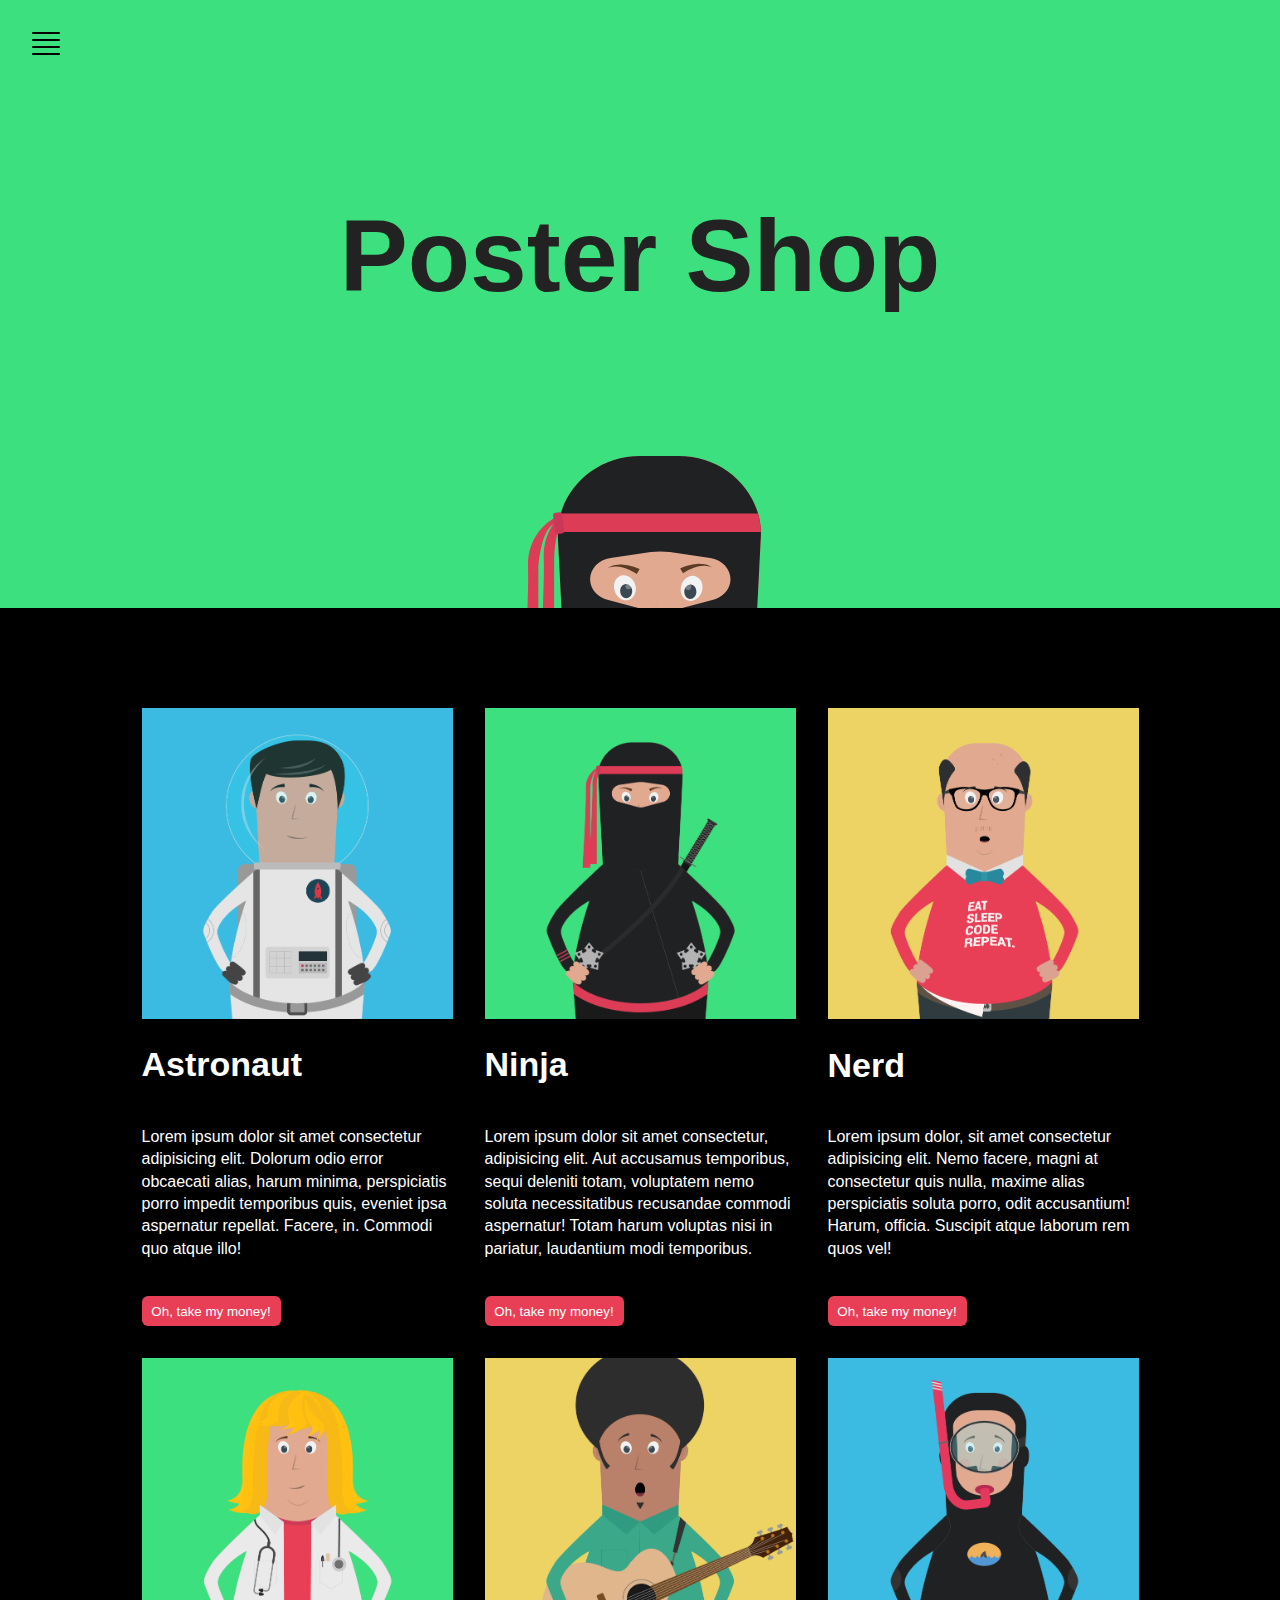
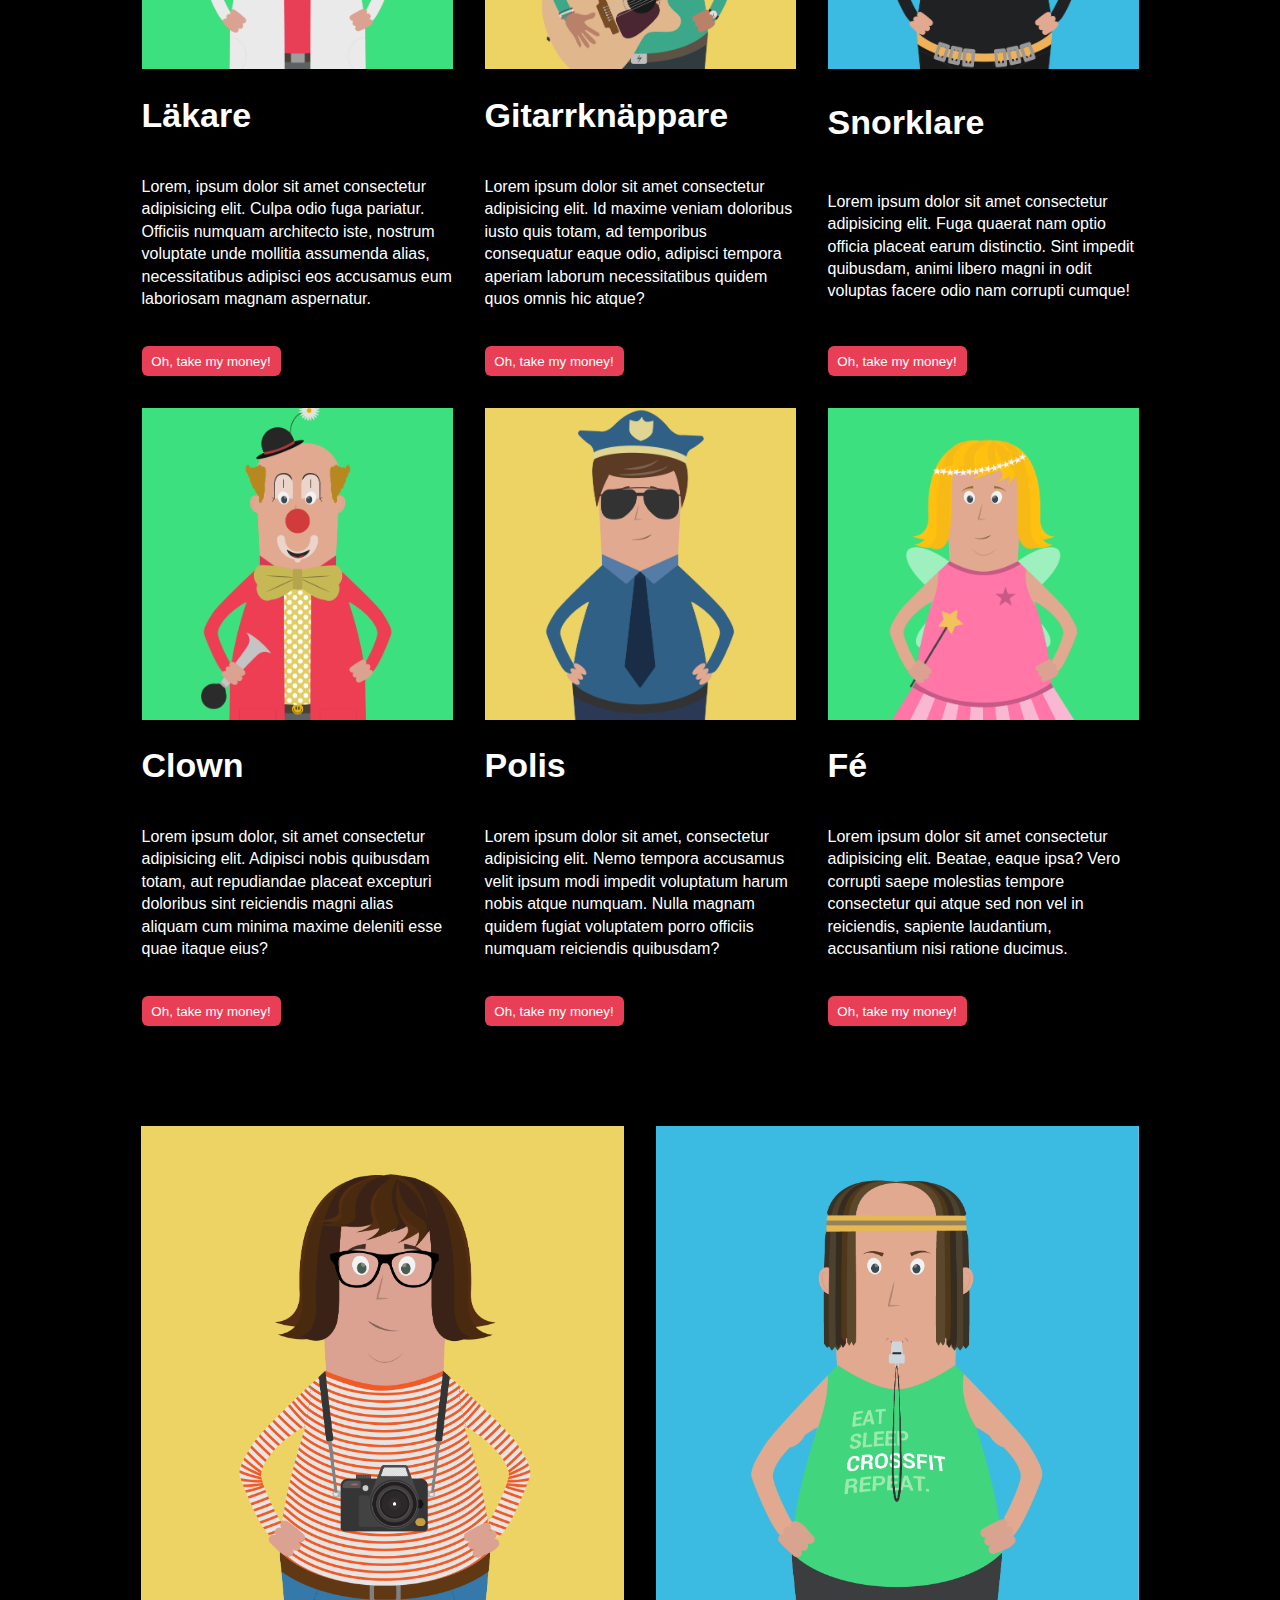
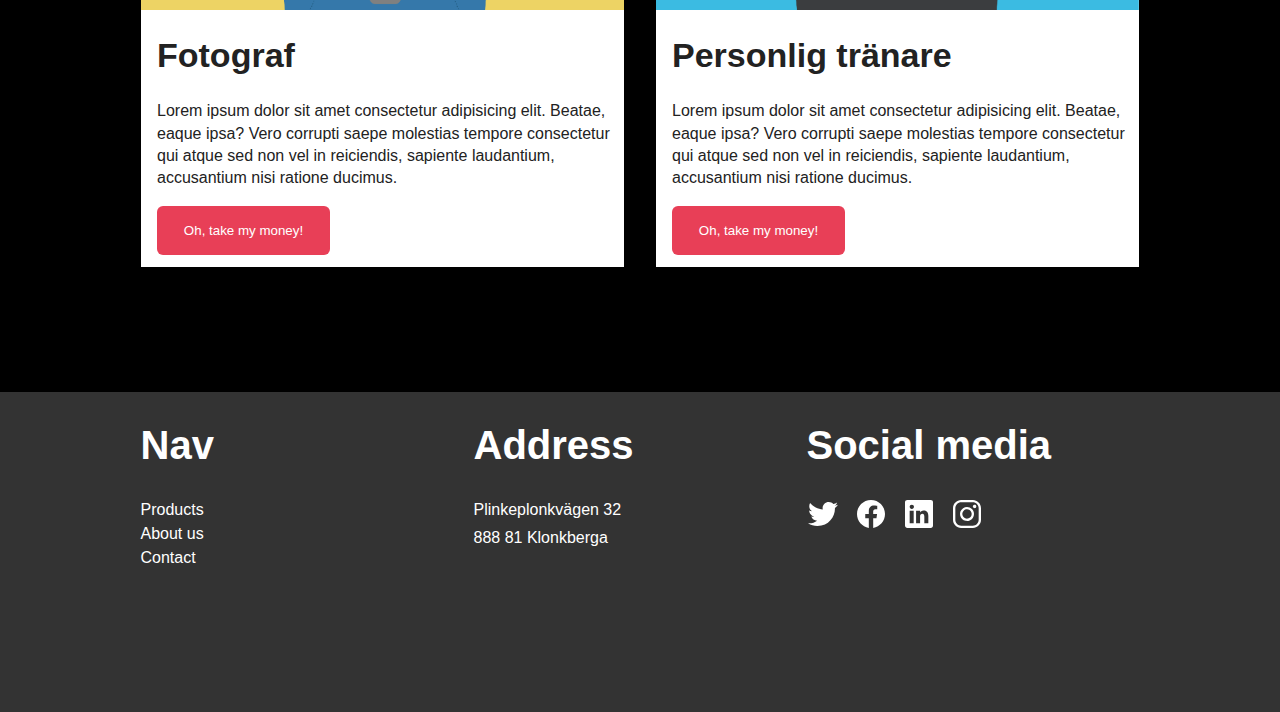
<file: index.html>
<!DOCTYPE html>
<html lang="en">
<head>
    <meta charset="UTF-8">
    <meta http-equiv="X-UA-Compatible" content="IE=edge">
    <meta name="viewport" content="width=device-width, initial-scale=1.0">
    <link rel="stylesheet" href="css/styles.css">
    <title>Document</title>
</head>
<body>
    <header>
        <aside>
            <a href="checkout.html">
                <img src="images/navicon.svg" alt="">
            </a>
        </aside>
        <h1>Poster Shop</h1>
        <img src="images/ninjahead.svg" alt="">
    </header>
    <main>
        <div class="wrapper">
            <article class="card">
                <img src="images/char-1.png" alt="">
                <h2>Astronaut</h2>
                <p>Lorem ipsum dolor sit amet consectetur adipisicing elit. Dolorum odio error obcaecati alias, harum minima, perspiciatis porro impedit temporibus quis, eveniet ipsa aspernatur repellat. Facere, in. Commodi quo atque illo!</p>
                <button class="button">Oh, take my money!</button>
            </article>
            <article class="card">
                <img src="images/char-2.png" alt="">
                <h2>Ninja</h2>
                <p>Lorem ipsum dolor sit amet consectetur, adipisicing elit. Aut accusamus temporibus, sequi deleniti totam, voluptatem nemo soluta necessitatibus recusandae commodi aspernatur! Totam harum voluptas nisi in pariatur, laudantium modi temporibus.</p>
                <button class="button">Oh, take my money!</button>
            </article>
            <article class="card">
                <img src="images/char-3.png" alt="">
                <h2>Nerd</h2>
                <p>Lorem ipsum dolor, sit amet consectetur adipisicing elit. Nemo facere, magni at consectetur quis nulla, maxime alias perspiciatis soluta porro, odit accusantium! Harum, officia. Suscipit atque laborum rem quos vel!</p>
                <button class="button">Oh, take my money!</button>
            </article>
            <article class="card">
                <img src="images/char-11.png" alt="">
                <h2>Läkare</h2>
                <p>Lorem, ipsum dolor sit amet consectetur adipisicing elit. Culpa odio fuga pariatur. Officiis numquam architecto iste, nostrum voluptate unde mollitia assumenda alias, necessitatibus adipisci eos accusamus eum laboriosam magnam aspernatur.</p>
                <button class="button">Oh, take my money!</button>
            </article>
            <article class="card">
                <img src="images/char-12.png" alt="">
                <h2>Gitarrknäppare</h2>
                <p>Lorem ipsum dolor sit amet consectetur adipisicing elit. Id maxime veniam doloribus iusto quis totam, ad temporibus consequatur eaque odio, adipisci tempora aperiam laborum necessitatibus quidem quos omnis hic atque?</p>
                <button class="button">Oh, take my money!</button>
            </article>
            <article class="card">
                <img src="images/char-4.png" alt="">
                <h2>Snorklare</h2>
                <p>Lorem ipsum dolor sit amet consectetur adipisicing elit. Fuga quaerat nam optio officia placeat earum distinctio. Sint impedit quibusdam, animi libero magni in odit voluptas facere odio nam corrupti cumque!</p>
                <button class="button">Oh, take my money!</button>
            </article>
            <article class="card">
                <img src="images/char-5.png" alt="">
                <h2>Clown</h2>
                <p>Lorem ipsum dolor, sit amet consectetur adipisicing elit. Adipisci nobis quibusdam totam, aut repudiandae placeat excepturi doloribus sint reiciendis magni alias aliquam cum minima maxime deleniti esse quae itaque eius?</p>
                <button class="button">Oh, take my money!</button>
            </article>
            <article class="card">
                <img src="images/char-6.png" alt="">
                <h2>Polis</h2>
                <p>Lorem ipsum dolor sit amet, consectetur adipisicing elit. Nemo tempora accusamus velit ipsum modi impedit voluptatum harum nobis atque numquam. Nulla magnam quidem fugiat voluptatem porro officiis numquam reiciendis quibusdam?</p>
                <button class="button">Oh, take my money!</button>
            </article>
            <article class="card">
                <img src="images/char-8.png" alt="">
                <h2>Fé</h2>
                <p>Lorem ipsum dolor sit amet consectetur adipisicing elit. Beatae, eaque ipsa? Vero corrupti saepe molestias tempore consectetur qui atque sed non vel in reiciendis, sapiente laudantium, accusantium nisi ratione ducimus.</p>
                <button class="button">Oh, take my money!</button>
            </article>
        </div>
        <div class="wrapper big-cards">
            <article class="big-card">
                <figure>
                    <img src="images/char-7.png" alt="">
                </figure>
                <section>
                    <h2>Fotograf</h2>
                    <p>Lorem ipsum dolor sit amet consectetur adipisicing elit. Beatae, eaque ipsa? Vero corrupti saepe molestias tempore consectetur qui atque sed non vel in reiciendis, sapiente laudantium, accusantium nisi ratione ducimus.</p>
                    <button class="button">Oh, take my money!</button>
                </section>
            </article>
            <article class="big-card">
                <figure>
                    <img src="images/char-9.png" alt="">
                </figure>
                <section>
                    <h2>Personlig tränare</h2>
                    <p>Lorem ipsum dolor sit amet consectetur adipisicing elit. Beatae, eaque ipsa? Vero corrupti saepe molestias tempore consectetur qui atque sed non vel in reiciendis, sapiente laudantium, accusantium nisi ratione ducimus.</p>
                    <button class="button">Oh, take my money!</button>
                </section>
            </article>
        </div>
    </main>
    <footer>
        <div class="wrapper">
            <section class="footer-links">
                <nav>
                    <h2>Nav</h2>
                    <a href="#" class="link">Products</a>
                    <a href="#" class="link">About us</a>
                    <a href="#" class="link">Contact</a>
                </nav>
                <article>
                    <h2>Address</h2>
                    <p>Plinkeplonkvägen 32</p>
                    <p>888 81 Klonkberga</p>
                </article>
                <article class="social-media">
                    <h2>Social media</h2>
                    <section class="icons">
                        <img src="images/logo-twitter.svg" alt="">
                        <img src="images/logo-facebook.svg" alt="">
                        <img src="images/logo-linkedin.svg" alt="">
                        <img src="images/logo-instagram.svg" alt="">
                    </section>
                </article>
            </section>
        </div>
    </footer>
</body>
</html>
</file>
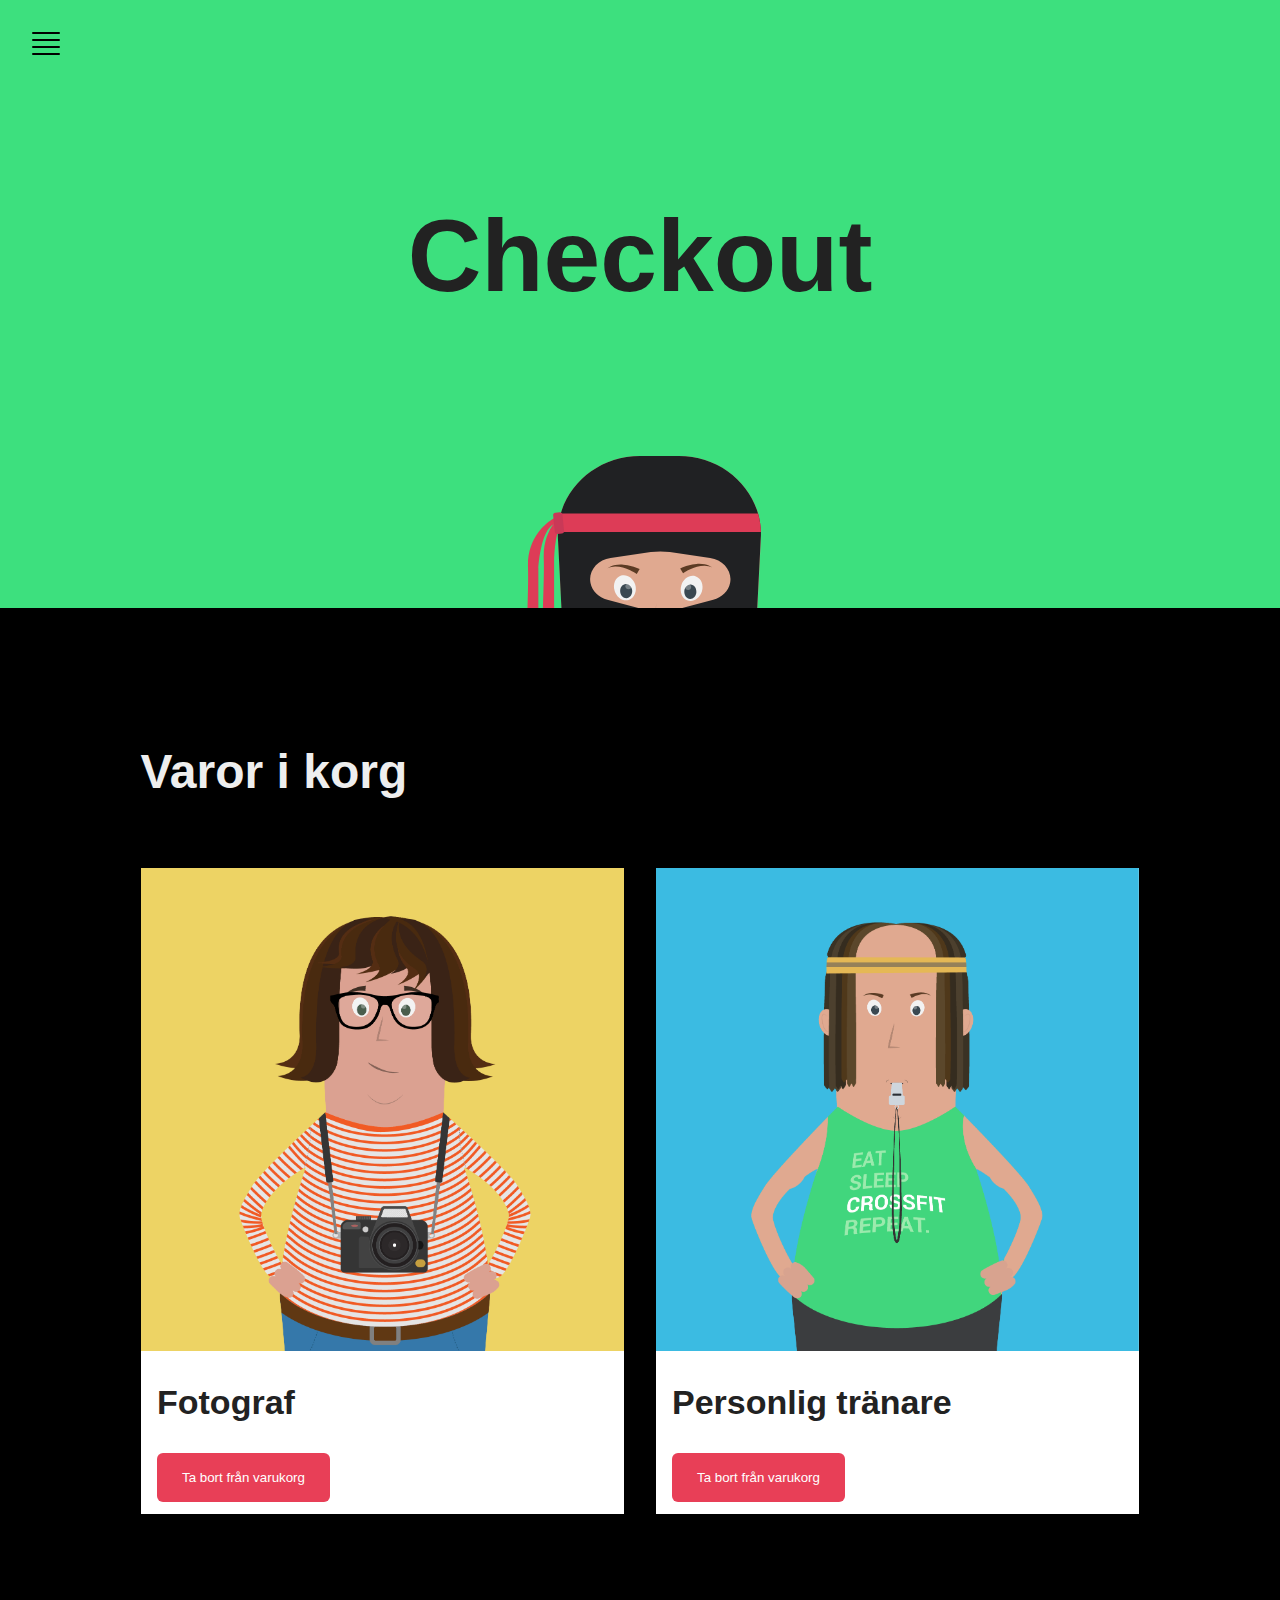
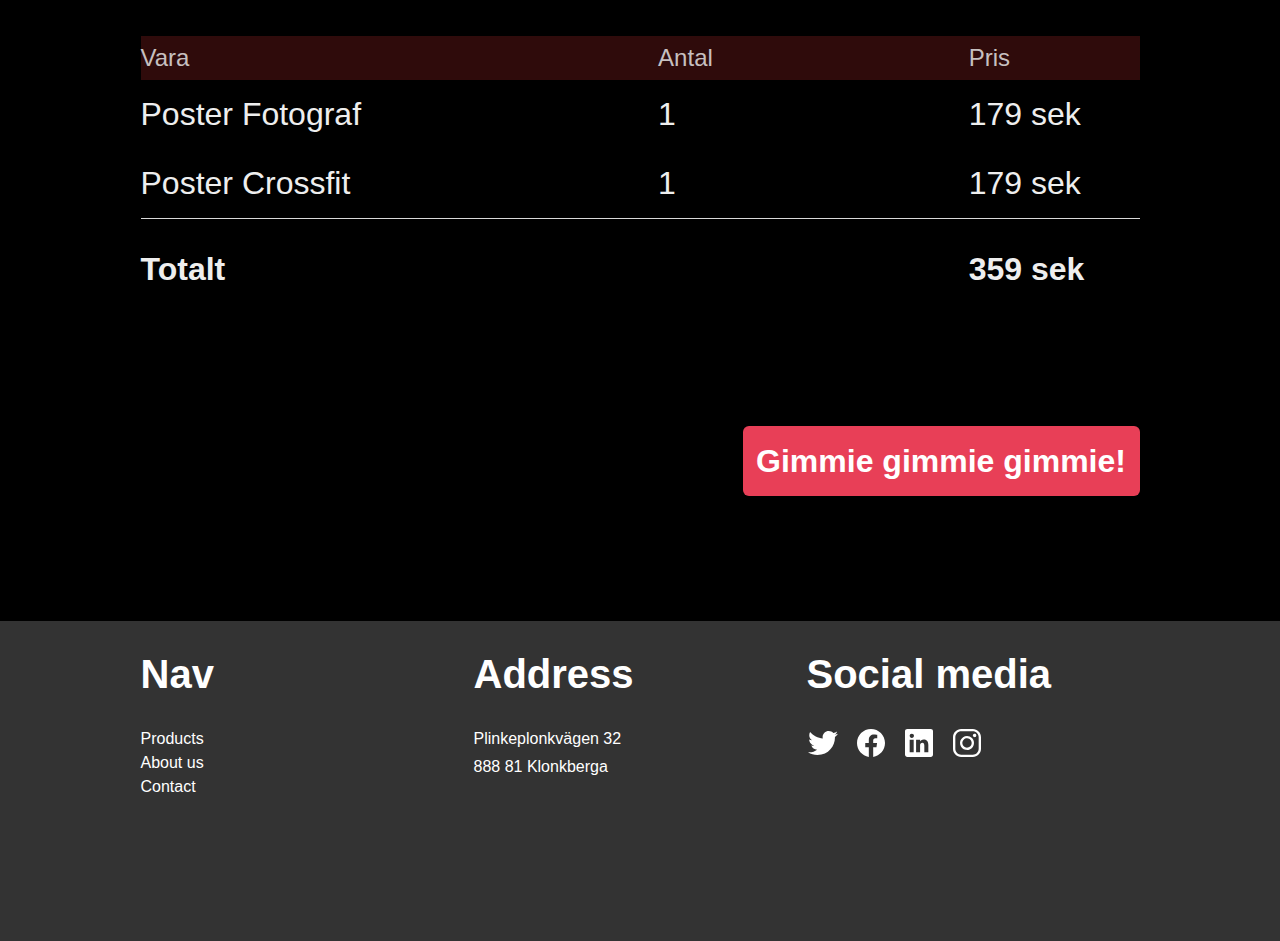
<file: checkout.html>
<!DOCTYPE html>
<html lang="en">
<head>
    <meta charset="UTF-8">
    <meta http-equiv="X-UA-Compatible" content="IE=edge">
    <meta name="viewport" content="width=device-width, initial-scale=1.0">
    <link rel="stylesheet" href="css/styles.css">
    <title>Document</title>
</head>
<body>
    <header>
        <aside>
            <a href="index.html">
                <img src="images/navicon.svg" alt="">
            </a>
        </aside>
        <h1>Checkout</h1>
        <img src="images/ninjahead.svg" alt="">
    </header>
    <main>
        <div class="wrapper">
            <h2>Varor i korg</h2>
            <article class="big-card">
                <figure>
                    <img src="images/char-7.png" alt="">
                </figure>
                <section>
                    <h3>Fotograf</h3>
                    <button class="button">Ta bort från varukorg</button>
                </section>
            </article>
            <article class="big-card">
                <figure>
                    <img src="images/char-9.png" alt="">
                </figure>
                <section>
                    <h3>Personlig tränare</h3>
                    <button class="button">Ta bort från varukorg</button>
                </section>
            </article>
            <section class="cart">
                <div class="cart-row cart-header">
                    <span>Vara</span>
                    <span>Antal</span>
                    <span>Pris</span>
                </div>
                <div class="cart-row">
                    <span>Poster Fotograf</span>
                    <span>1</span>
                    <span>179 sek</span>
                </div>
                <div class="cart-row">
                    <span>Poster Crossfit</span>
                    <span>1</span>
                    <span>179 sek</span>
                </div>
                <div class="cart-row cart-total">
                    <span>Totalt</span>
                    <span></span>
                    <span>359 sek</span>
                </div>
            </section>
            <button class="buy-button">Gimmie gimmie gimmie!</button>
        </div>
    </main>
    <footer>
        <div class="wrapper">
            <section class="footer-links">
                <nav>
                    <h2>Nav</h2>
                    <a href="#" class="link">Products</a>
                    <a href="#" class="link">About us</a>
                    <a href="#" class="link">Contact</a>
                </nav>
                <article>
                    <h2>Address</h2>
                    <p>Plinkeplonkvägen 32</p>
                    <p>888 81 Klonkberga</p>
                </article>
                <article class="social-media">
                    <h2>Social media</h2>
                    <section class="icons">
                        <img src="images/logo-twitter.svg" alt="">
                        <img src="images/logo-facebook.svg" alt="">
                        <img src="images/logo-linkedin.svg" alt="">
                        <img src="images/logo-instagram.svg" alt="">
                    </section>
                </article>
            </section>
        </div>
    </footer>
</body>
</html>
</file>
<file: css/styles.css>
:root {
    --near-black: #222222;
}

body {
    margin: 0;
    padding: 0;
}

main {
    background-color: #000;
    width: 100%;
    padding-top: 100px;
    padding-bottom: 125px;
}

.wrapper {
    max-width: 999px;
    margin: 0 auto;

    display: flex;
    flex-wrap: wrap;
    justify-content: center;
    gap: 32px;
}

h1 {
    font-family: 'Roboto', sans-serif;
    font-weight: 700;
    font-size: 102px;
    line-height: 100%;
    text-align: center;
    color: var(--near-black);

    font-size: clamp(70px, 10vw, 102px);
}

h3 {
    font-family: 'Roboto', sans-serif;
    font-weight: 600;
    font-size: 48px;
    line-height: 100%;
    color: #EEEEEE;
}

p {
    font-family: 'Fira Sans', sans-serif;
    font-weight: 400;
    font-size: 16px;
    line-height: 140%;
}

header {
    display: flex;
    flex-direction: column;
    justify-content: space-between;
    height: 608px;
    background-color: #3de07e;
}

header img {
    display: block;
    margin: 0 auto;
}

aside {
    align-self: flex-start;
    padding-top: 32px;
    padding-left: 32px;
}

header aside img {
    margin-left: 0;
}

article.card,
article.big-card {
    display: flex;
    flex-direction: column;
    justify-content: space-between;
}

article.card img,
article.big-card img {
    display: block;
    width: 100%;
}

article.card {
    flex: 1 1 230px;
    max-width: 311px;
}

article.big-card {
    flex: 1 1 400px;
    max-width: 483px;
}

figure {
    margin: 0;
    width: 100%;
}

article.card {
    width: 311px;
    background-color: #000;
    color: #fff;
}

article.card h2 {
    font-family: 'Fira Sans', sans-serif;
    font-weight: 700;
    font-size: 34px;
    line-height: 100%;
    color: #FFFFFF;
}

article.card p {
    color: #FFFFFF;
}

article.card .button {
    margin-top: 20px;

    width: 139px;
    height: 30px;

    border: none;
    border-radius: 6px;

    background-color: #e83f57;
    color: #FFFFFF;
}

.big-cards {
    margin-top: 100px;
}

article.big-card {
    width: 483px;
    background-color: #FFFFFF;
    color: var(--near-black);
}

article.big-card section {
    padding-left: 16px;
    padding-bottom: 12px;
}

article.big-card h2,
article.big-card h3 {
    font-family: 'Fira Sans', sans-serif;
    font-weight: 700;
    font-size: 34px;
    line-height: 100%;
    color: var(--near-black);
}

article.big-card p {
    color: var(--near-black);
}

article.big-card .button {
    width: 173px;
    height: 49px;

    border: none;
    border-radius: 6px;

    background-color: #e83f57;
    color: #FFFFFF;
}

.wrapper > h2 {
    flex-basis: 100%;

    font-family: 'Roboto', sans-serif;
    font-weight: 600;
    font-size: 48px;
    line-height: 100%;
    color: #EEEEEE;
}

.cart {
    width: 999px;
    margin: 90px auto;

    display: grid;
}

.cart-row {
    display: grid;
    grid-template-columns: 1fr 0.6fr 0.33fr;
    align-items: center;

    padding: 16px 0;

    font-family: 'Roboto', sans-serif;
    font-weight: 400;
    font-size: 32px;
    color: #EEEEEE;
}

.cart-header {
    padding: 8px 0;

    font-size: 24px;
    background: #2f0b0b;
    color: #c7c0c0;
}

.cart-total {
    padding-top: 32px;
    border-top: 1px solid #D9D9D9;
    font-weight: 700;
}

.buy-button {
    display: block;
    margin-left: auto;

    width: 397px;
    height: 70px;

    border: none;
    border-radius: 6px;

    background-color: #e83f57;
    color: #FFFFFF;

    font-family: 'Fira Sans', sans-serif;
    font-weight: 700;
    font-size: 32px;
    line-height: 100%;
}

footer {
    height: 320px;
    background-color: #333333;
    color: #FFFFFF;

    font-family: 'Fira Sans', sans-serif;
}

footer .footer-links {
    display: flex;
    flex-wrap: wrap;

    width: 100%;
    margin: 0 auto;

    font-weight: 400;
    font-size: 16px;
    line-height: 150%;
    letter-spacing: 0;
}

footer .footer-links > * {
    flex: 1;
}

footer h2 {
    font-weight: 700;
    font-size: 40px;
    line-height: 100%;
}

footer nav a {
    display: block;
}

footer article p,
footer article a {
    font-weight: 400;
    font-size: 16px;
    line-height: 150%;
    color: #FFFFFF;
}

footer article p {
    margin: 0 0 0.25em 0;
}

footer a {
    text-decoration: none;
    color: #FFFFFF;
}

footer .icons {
    display: flex;
    gap: 16px;
}
</file>
